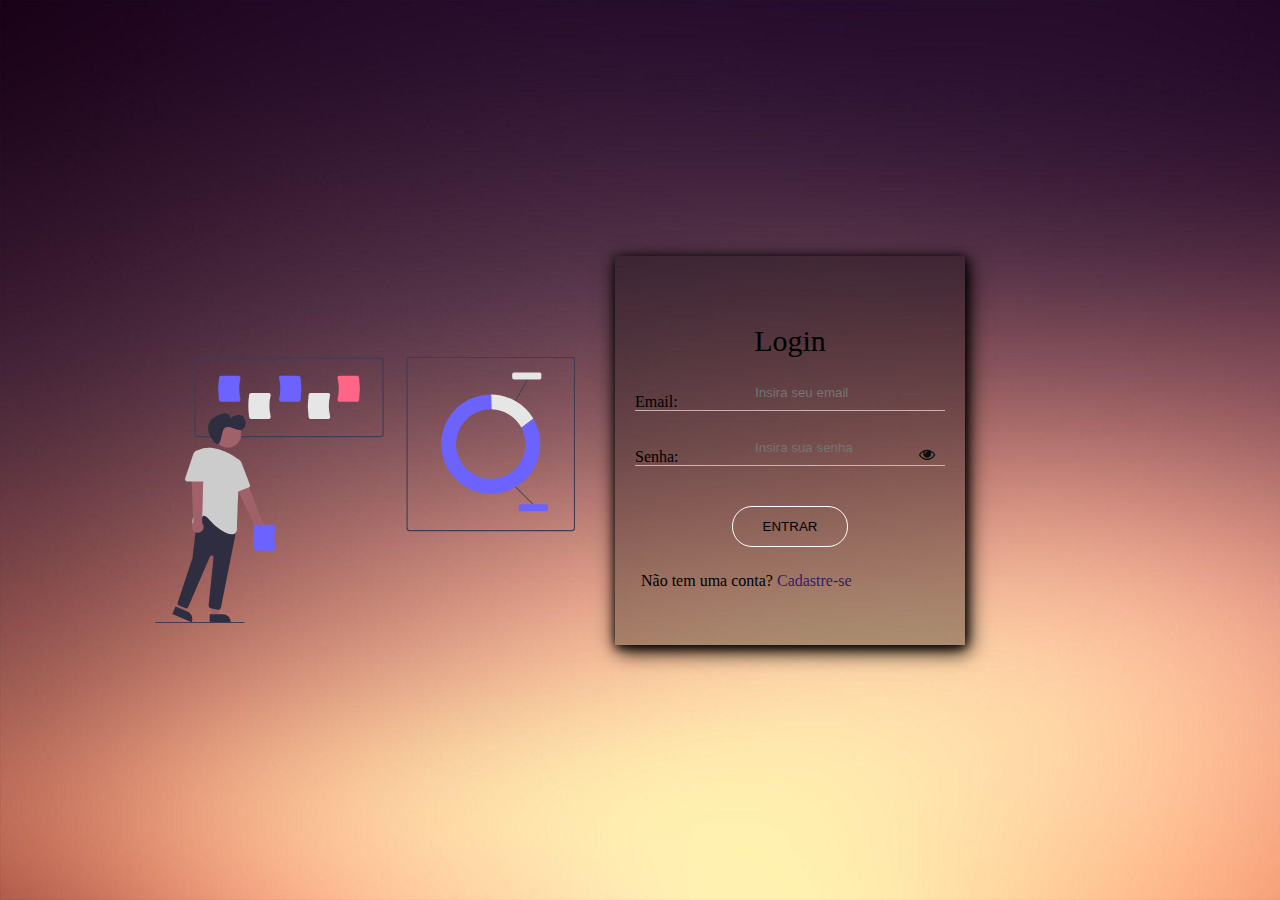
<file: index.html>
<!DOCTYPE html>
<html lang="pt-br">

<head>
    <meta charset="UTF-8">
    <title>Tela Login</title>
    <link rel="stylesheet" href="reset.css">
    <link rel="stylesheet" href="style.css">
    <link href="https://fonts.googleapis.com/css?family=Montserrat&display=swap" rel="stylesheet">
    <link rel="stylesheet" href="https://stackpath.bootstrapcdn.com/font-awesome/4.7.0/css/font-awesome.min.css"> 

</head>
<body>
    <main>

        <div class="img">
            <img src="./imag2.svg" width="420px" height="500px">
        </div>

        <div class="container">      
            <h2>Login</h2>
            
            <div id='msgError'></div>

            <div id='msgSuccess'></div>

            <form>
                <div class="input-field">
                    <input type="email" id="email" placeholder="Insira seu email" required>
                    <label id="emaillabel" for="email">Email:</label>
                </div>
                
                <div class="input-field">
                    <input type="password" id="senha" placeholder="Insira sua senha" required>
                    <label id="senhalabel" for="senha">Senha:</label>
                    <i id="verSenha" class="fa fa-eye" aria-hidden="true"></i>
                </div>
                <div class="button">
                    <button class="acesso">Entrar</button>
                </div>
            </form>

            <div class="links">
                <p> Não tem uma conta?
                    <a href='./cadastro.html'> Cadastre-se </a>
                  </p>
            </div>
        </div>
    </main>
    <script src="./index.js"></script>

</body>
</html>
</file>
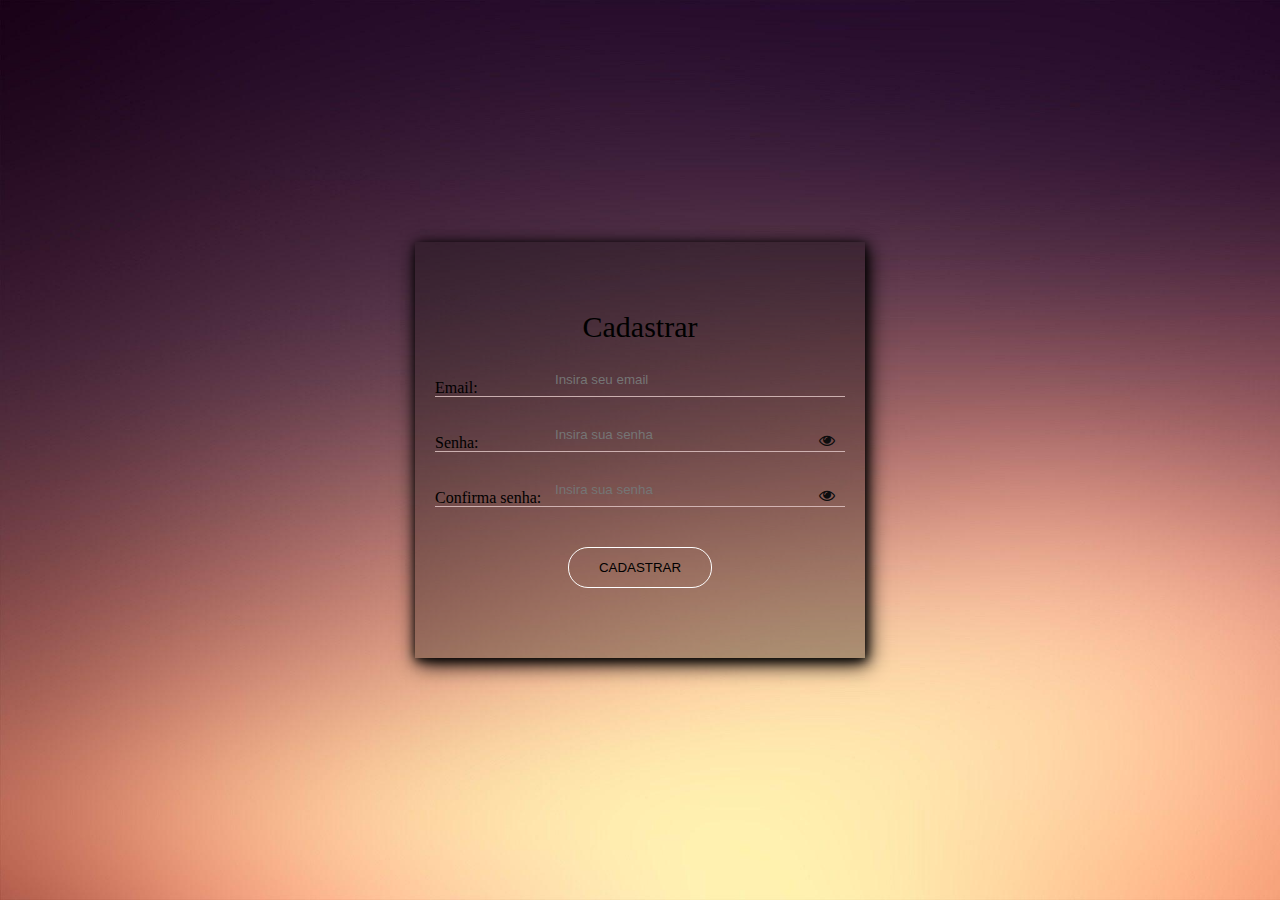
<file: cadastro.html>
<!DOCTYPE html>
<html lang="pt-br">

<head>
    <meta charset="UTF-8">
    <title>Cadastro</title>
    <link rel="stylesheet" href="reset.css">
    <link rel="stylesheet" href="cadastro.css">
    <link href="https://fonts.googleapis.com/css?family=Montserrat&display=swap" rel="stylesheet">
    <link rel="stylesheet" href="https://stackpath.bootstrapcdn.com/font-awesome/4.7.0/css/font-awesome.min.css"> 
</head>
<body>

    <main>
        <div class="container">      
            <h2>Cadastrar</h2>
            
            <div id='msgError'></div>
            <div id='msgSuccess'></div>
            
            <form>
                <div class="input-field">
                    <input type="email" id="email" placeholder="Insira seu email" required>
                    <label id="labelemail" for="email">Email:</label>
                </div>
                
                <div class="input-field">
                    <input type="password" id="senha" placeholder="Insira sua senha" required>
                    <label id="labelSenha" for="senha">Senha:</label>
                    <i id="verSenha" class="fa fa-eye" aria-hidden="true"></i>
                </div>

                <div class="input-field">
                    <input type="password" id="confirmsenha" placeholder="Insira sua senha" required>
                    <label id="labelconfirmsenha" for="confirmsenha">Confirma senha:</label>
                    <i id="verConfirmSenha" class="fa fa-eye" aria-hidden="true"></i>
                </div>

                <div class="button">
                    <button class="cadastrar-usuario" onclick='cadastrar()' >Cadastrar</button>
                </div>

            </form>

        </div>
    </main>

    <script src="./cadastro.js"></script>
</body>
</html>
</file>
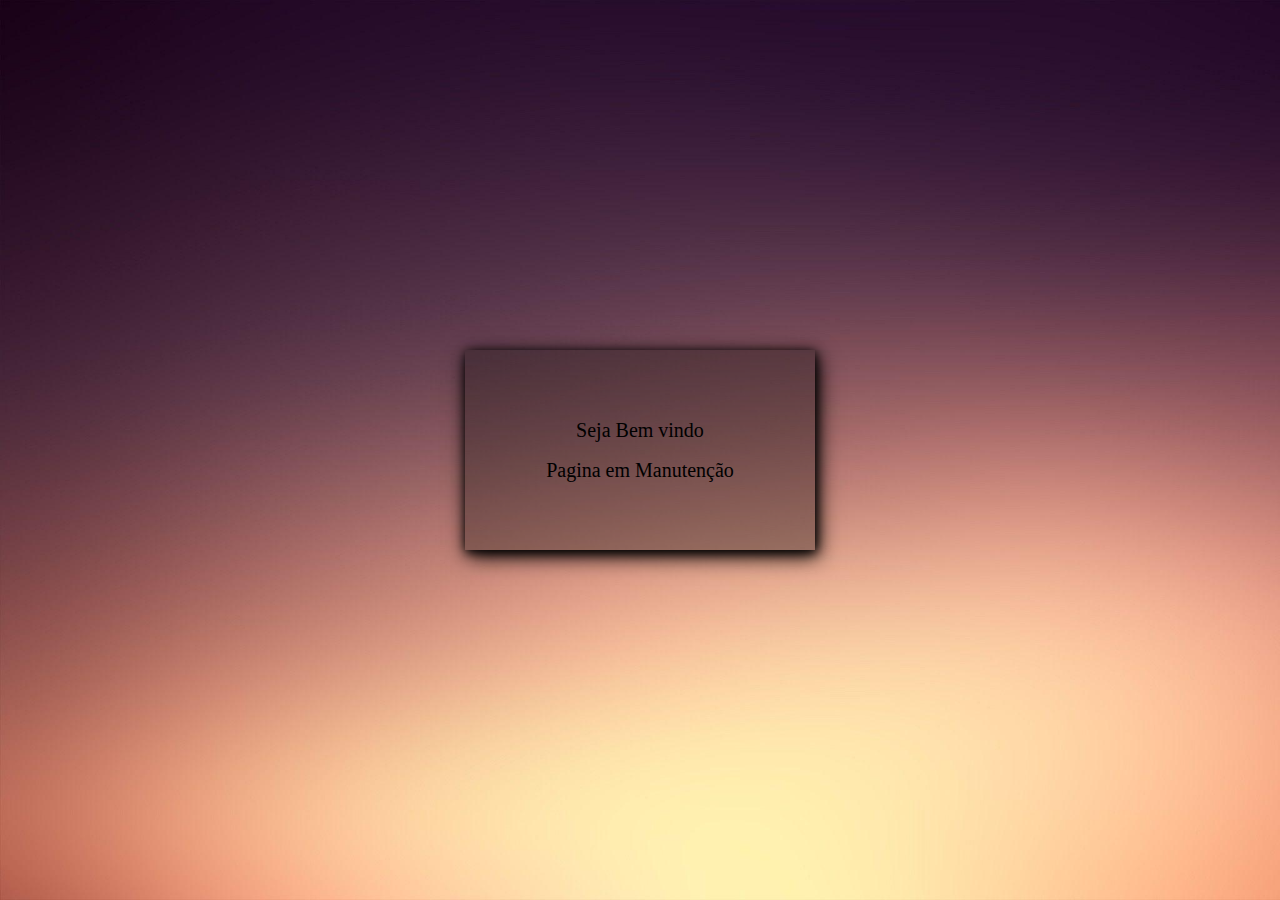
<file: inicio.html>
<!DOCTYPE html>
<html lang="pt-br">

<head>
    <meta charset="UTF-8">
    <title>Tela Login</title>
    <link rel="stylesheet" href="reset.css">
    <link rel="stylesheet" href="inicio.css">
    <link href="https://fonts.googleapis.com/css?family=Montserrat&display=swap" rel="stylesheet">
    <link rel="stylesheet" href="https://stackpath.bootstrapcdn.com/font-awesome/4.7.0/css/font-awesome.min.css"> 

</head>
<body>
    <main>
        <div class="container">      
            <h1>Seja Bem vindo </h1>
            <h2> Pagina em Manutenção </h2>
    </main>

</body>
</html>
</file>
<file: style.css>
*{
    margin: 0;
    padding: 0;
    box-sizing: border-box;
}

nav li {
    display: inline;
    margin: 0 0 0 15px;
} 

body {
    font-family: Georgia, 'Times New Roman', Times, serif;
    background-size: cover;
    background-image: url(./imag05.jpg);    
}

main{
    display: flex;
    justify-content: center;
    align-items: center;
    height: 100vh;
}

h2{
    font-size: 30px;
    color: black;
    text-align: center;
    margin: 20px;
}
.img{
    width: 300px;
    height: 420px;
    position: relative;
    top: center;
    right: 160px;

}
.container {
    width: 350px;
    background: rgba(17, 16, 16, 0.336);
    box-shadow: 1px 2px 10px #000,3px 6px 20px #000;
    padding: 50px 20px;
}

input{
    width: 100%;
    height: 35px;
    background: transparent;
    outline: none;
    border: none;
    border-bottom: 1px solid rgba(223, 196, 196, 0.849);
    color: rgb(235, 198, 198);
    transition: .25s ease-in-out;
}

.input-field {
    position:relative;
    margin-bottom:20px;
}

#email, #senha{
    padding-left: 120px;
}

label{
    position:absolute;
    top:0;
    left:0;
    color: #000;
    transform: translateY(18px);
    transition: .25s ease-in-out;
}

input:focus{
    border-bottom: 2px solid rgba(167, 20, 20, 0.705);
    box-shadow: 0 1px 0 0 rgba(167, 20, 20, 0.705);
    transition: .25s;
}

input:focus + label{
    transform: translateX(-14px);
    color: rgba(36, 9, 9, 0.781) ;
    font-size: 14px;
}

input:not(:placeholder-shown) + label{
    transform: translateX(-14px);
    color: rgba(36, 9, 9, 0.822) ;
    font-size: 15px;
}

button{
    padding: 12px 30px; 
    margin: 20px;
    text-transform: uppercase;
    border-radius: 20px;
    background: transparent;
    border: 1px solid #ffff;
    cursor: pointer;
    transition: .30s;
}

button:hover{
    background: rgba(204, 29, 29, 0.705);
}

.button{
    text-align: center;
}

a{
    text-decoration: none;
    color: rgb(53, 30, 95);
    transition: .30s;
}

a:hover{
    color:rgba(36, 9, 9, 0.781) ;
}

p{
    padding: 6px;
}
.fa-eye{
    position: absolute;
    top: 15px;
    right: 10px;
    cursor: pointer;
    color: #0d0d0e;
}

#msgError{
    text-align: center;
    color: #ff0000;
    background-color: #9b1a1acc;
    padding: 10px;
    border-radius: 4px;
    display: none;
  }
  
#msgSuccess{
    text-align: center;
    color: #00bb00;
    background-color: #7f8b46d8;
    padding: 10px;
    border-radius: 4px;
    display: none;
  }
</file>
<file: cadastro.css>
*{
    margin: 0;
    padding: 0;
    box-sizing: border-box;
}
body {
    font-family: Georgia, 'Times New Roman', Times, serif;
    background-size: cover;
    background-image: url(./imag05.jpg);    
}
main{
    display: flex;
    justify-content: center;
    align-items: center;
    height: 100vh;
}

h2{
    font-size: 30px;
    color: black;
    text-align: center;
    margin: 20px;
}

.container {
    width: 450px;
    background: rgba(17, 16, 16, 0.336);
    box-shadow: 1px 2px 10px #000,3px 6px 20px #000;
    padding: 50px 20px;
}

input{
    width: 100%;
    height: 35px;
    background: transparent;
    outline: none;
    border: none;
    border-bottom: 1px solid rgba(223, 196, 196, 0.849);
    color: rgb(235, 198, 198);
    transition: .25s ease-in-out;
}

.input-field {
    position:relative;
    margin-bottom:20px;
}

#email, #senha, #confirmsenha{
    padding-left: 120px;
}

label{
    position:absolute;
    top:0;
    left:0;
    color: #000;
    transform: translateY(18px);
    transition: .25s ease-in-out;
}

input:focus{
    border-bottom: 2px solid rgba(167, 20, 20, 0.705);
    box-shadow: 0 1px 0 0 rgba(167, 20, 20, 0.705);
    transition: .25s;
}

input:focus + label{
    transform: translateX(-14px);
    color: rgba(36, 9, 9, 0.781) ;
    font-size: 14px;
}

input:not(:placeholder-shown) + label{
    transform: translateX(-14px);
    color: rgba(36, 9, 9, 0.822) ;
    font-size: 14px;
}

button{
    padding: 12px 30px; 
    margin: 20px;
    text-transform: uppercase;
    border-radius: 20px;
    background: transparent;
    border: 1px solid #ffff;
    cursor: pointer;
    transition: .30s;
}

button:hover{
    background: rgba(204, 29, 29, 0.705);
}

.button{
    text-align: center;
}

.fa-eye{
    position: absolute;
    top: 15px;
    right: 10px;
    cursor: pointer;
    color: #0d0d0e;
}

#msgError{
    text-align: center;
    color: #ff0000;
    background-color: #9b1a1acc;
    padding: 10px;
    border-radius: 4px;
    display: none;
  }
  
#msgSuccess{
    text-align: center;
    color: #00bb00;
    background-color: #7f8b46d8;
    padding: 10px;
    border-radius: 4px;
    display: none;
  }
</file>
<file: inicio.css>
*{
    margin: 0;
    padding: 0;
    box-sizing: border-box;
}

nav li {
    display: inline;
    margin: 0 0 0 15px;
} 

body {
    font-family: Georgia, 'Times New Roman', Times, serif;
    background-size: cover;
    background-image: url(./imag05.jpg);    
}

main{
    display: flex;
    justify-content: center;
    align-items: center;
    height: 100vh;
}

h1, h2{
    font-size: 20px;
    color: black;
    text-align: center;
    margin: 20px;
}
.img{
    width: 300px;
    height: 420px;
    position: relative;
    top: center;
    right: 160px;

}
.container {
    width: 350px;
    background: rgba(17, 16, 16, 0.336);
    box-shadow: 1px 2px 10px #000,3px 6px 20px #000;
    padding: 50px 20px;
}
</file>
